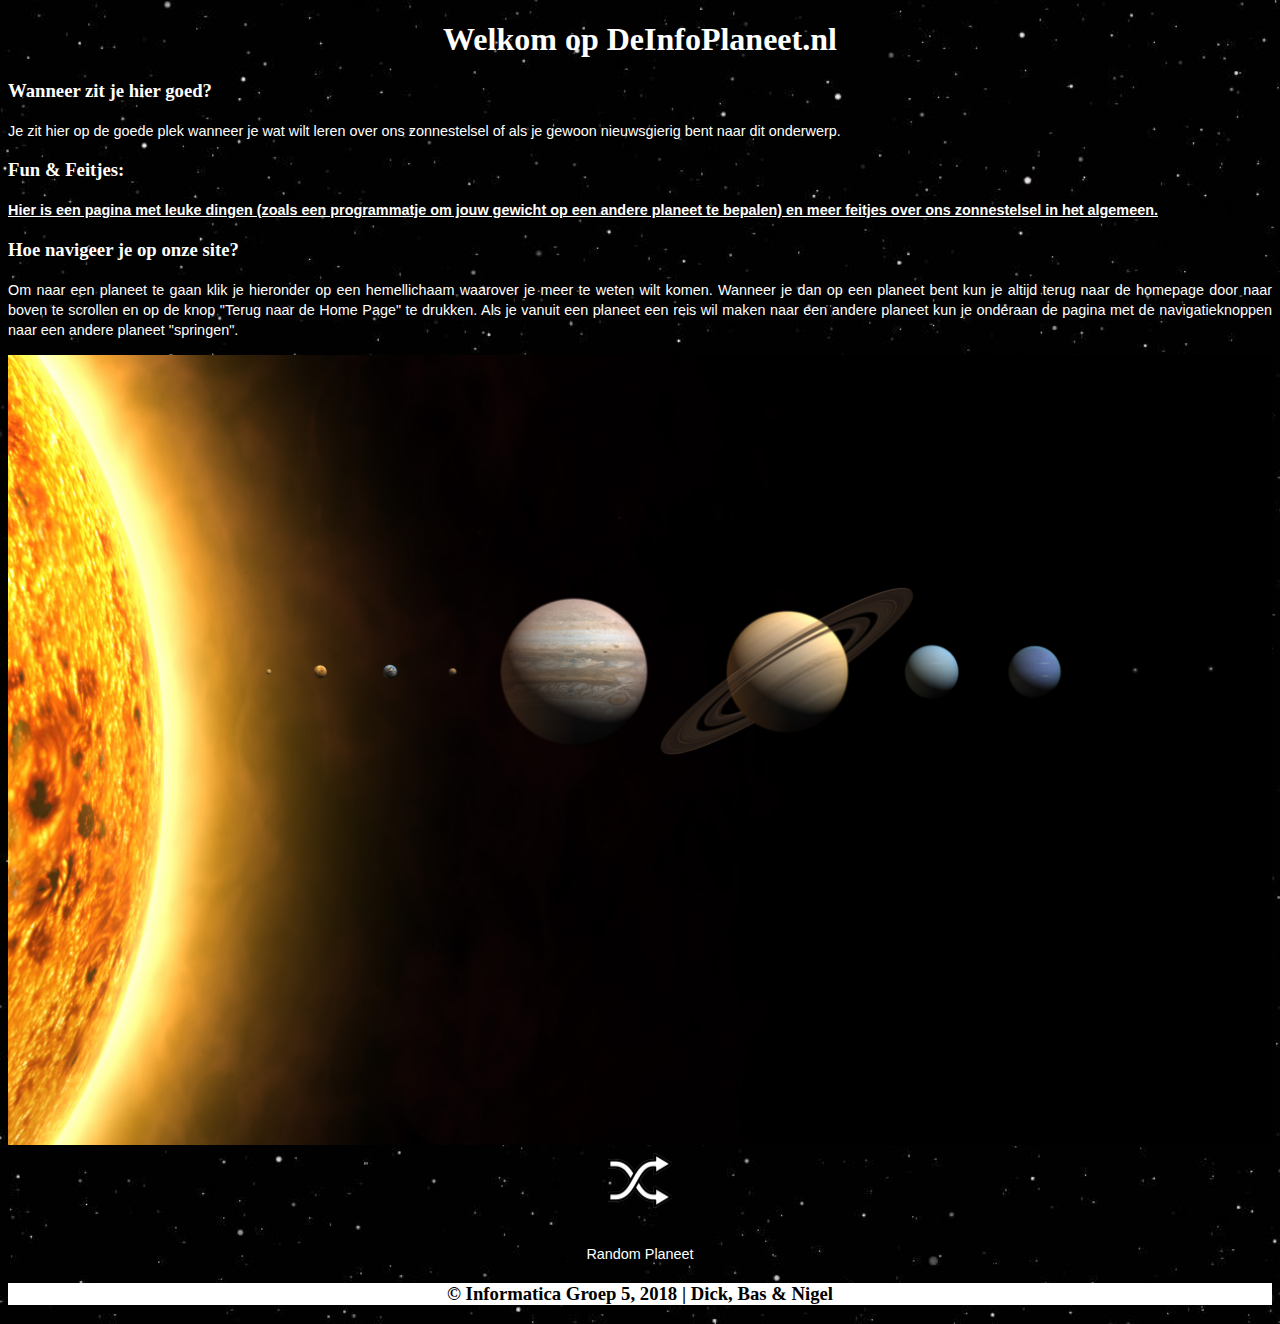
<file: index.html>
<!doctype html>
<html>
	<head>
		<title>DeInfoPlaneet.nl | Home</title>
		<link href="styles/dicksstyles.css" rel="stylesheet" type="text/css">
		<meta http-equiv="Content-Type" content="text/html; charset=utf-8">
		<meta name="description" content="Op deze website vind je informatie over de planeten in ons zonnestelsel." />
		<meta name="keywords" content="Planeten, zon, mercurius, venus, aarde, mars, jupiter, uranus, neptunus, info, informatie" />

		<script src="scripts/indexScript.js"></script>
	</head>
	<body>
		<header>
			<h1>Welkom op DeInfoPlaneet.nl</h1>
			<h3>Wanneer zit je hier goed?</h3>
			<p>Je zit hier op de goede plek wanneer je wat wilt leren over ons zonnestelsel of als je gewoon nieuwsgierig bent naar dit onderwerp.</p>
			<h3>Fun & Feitjes:</h3>
			<p><a href="dick5funenfeitjes.html">Hier is een pagina met leuke dingen (zoals een programmatje om jouw gewicht op een andere planeet te bepalen) en meer feitjes over ons zonnestelsel in het algemeen.</a></p>
			<h3>Hoe navigeer je op onze site?</h3>
			<p>Om naar een planeet te gaan klik je hieronder op een hemellichaam waarover je meer te weten wilt komen. 
			Wanneer je dan op een planeet bent kun je altijd terug naar de homepage door naar boven te scrollen en op de knop "Terug naar de Home Page" te drukken.
			Als je vanuit een planeet een reis wil maken naar een andere planeet kun je onderaan de pagina met de navigatieknoppen naar een andere planeet "springen".</p>
		</header>
		<nav>
			<img id="zonnestelsel" src="images/zonnestelsel.jpg" alt="Navigatie plaatje" width="100%" height="100%" usemap="#planetenmap">
			<map name="planetenmap">
				<area id="zon" shape="rect" coords="0,0,0,0" alt="Zon" href="dick1zon.html"></area>      				<!--  De coordinaten worden door javascript geregeld om -->
				<area id="mercurius" shape="rect" coords="400,470,20" alt="Mercurius" href="dick3mercurius.html"></area><!--  te passen op elk formaat van de afbeeldingen -->
				<area id="venus" shape="rect" coords="0,0,0" alt="Venus" href="nigel2venus.html"></area>
				<area id="aarde" shape="rect" coords="0,0,0" alt="Aarde" href="dick2aarde.html"></area>
				<area id="mars" shape="rect" coords="0,0,0" alt="Mars" href="nigel1mars.html"></area>
				<area id="jupiter" shape="rect" coords="0,0,0" alt="Jupiter" href="bas1jupiter.html"></area>
				<area id="saturnus" shape="rect" coords="0,0,0" alt="Saturnus" href="bas2saturnus.html"></area>
				<area id="uranus" shape="rect" coords="0,0,0" alt="Uranus" href="bas3uranus.html"></area>
				<area id="neptunus" shape="rect" coords="0,0,0" alt="Neptunus" href="nigel3neptunus.html"></area>
			</map >

			<img onclick="randomPlaneet()" src="images/random.png" class="randomKnop" alt="random planeet knop" width="5%" height="5%"><br>
			<p id="centerText" onclick="randomPlaneet()" >Random Planeet</p>
		</nav>
		<footer>
			<h3>&copy; Informatica Groep 5, 2018 | Dick, Bas & Nigel</h3>
		</footer>
		
		
	</body>


</html>
</file>
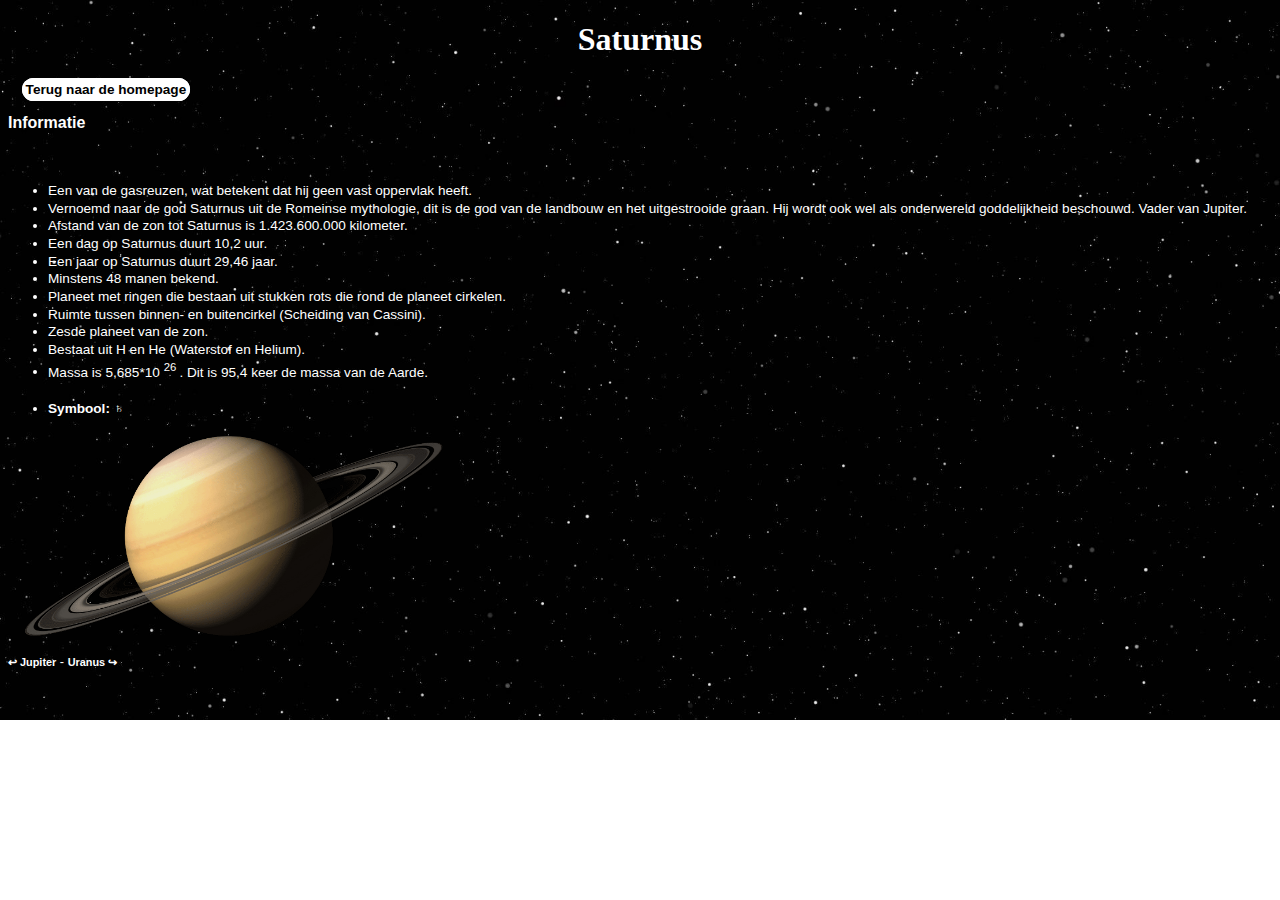
<file: bas2saturnus.html>
<!DOCTYPE HTML>
<html>
<head>
<meta http-equiv="Content-Type" content="text/html; charset=utf-8">
<meta name="description" content="Planeten.nl" />
<meta name="keywords" content="Planeten.nl, planeten, info over planeten, informatica opdracht planeten" />
<link href="styles/basstyles.css" rel="stylesheet" type="text/css">
<title>DeInfoPlaneet.nl | Saturnus</title>
</head>
<body>
<!-- informatie saturnus -->
<h1> Saturnus </h1>
<a href="index.html" class="homepage"> Terug naar de homepage </a><br>
<p>
	<h3> <strong> Informatie </strong> </h3> <br>
		<ul>
			<li> Een van de gasreuzen, wat betekent dat hij geen vast oppervlak heeft.</li>
			<li> Vernoemd naar de god Saturnus uit de Romeinse mythologie, 
				dit is de god van de landbouw en het uitgestrooide graan. 
				Hij wordt ook wel als onderwereld goddelijkheid beschouwd. Vader van Jupiter.</li>
			<li> Afstand van de zon tot Saturnus is 1.423.600.000 kilometer.</li>
			<li> Een dag op Saturnus duurt 10,2 uur.</li>
			<li> Een jaar op Saturnus duurt 29,46 jaar.</li>
			<li> Minstens 48 manen bekend.</li>
			<li> Planeet met ringen die bestaan uit stukken rots die rond de planeet cirkelen.</li>
			<li> Ruimte tussen binnen- en buitencirkel (Scheiding van Cassini).</li>
			<li> Zesde planeet van de zon.</li>
			<li> Bestaat uit H en He (Waterstof en Helium).</li>
			<li> Massa is 5,685*10 <sup> 26 </sup> . Dit is 95,4 keer de massa van de Aarde.</li>
			<li> <h4> Symbool: <strong> &#9796; </strong> </h4> </li>
		</ul>
		<img src="images/saturnus.png" alt="" width="450" height="200">
	</p>
<p>
<a href="bas1jupiter.html">↩ Jupiter</a>
-
<a href="bas3uranus.html">Uranus ↪</a>
</p>
</body>
</html>
</file>
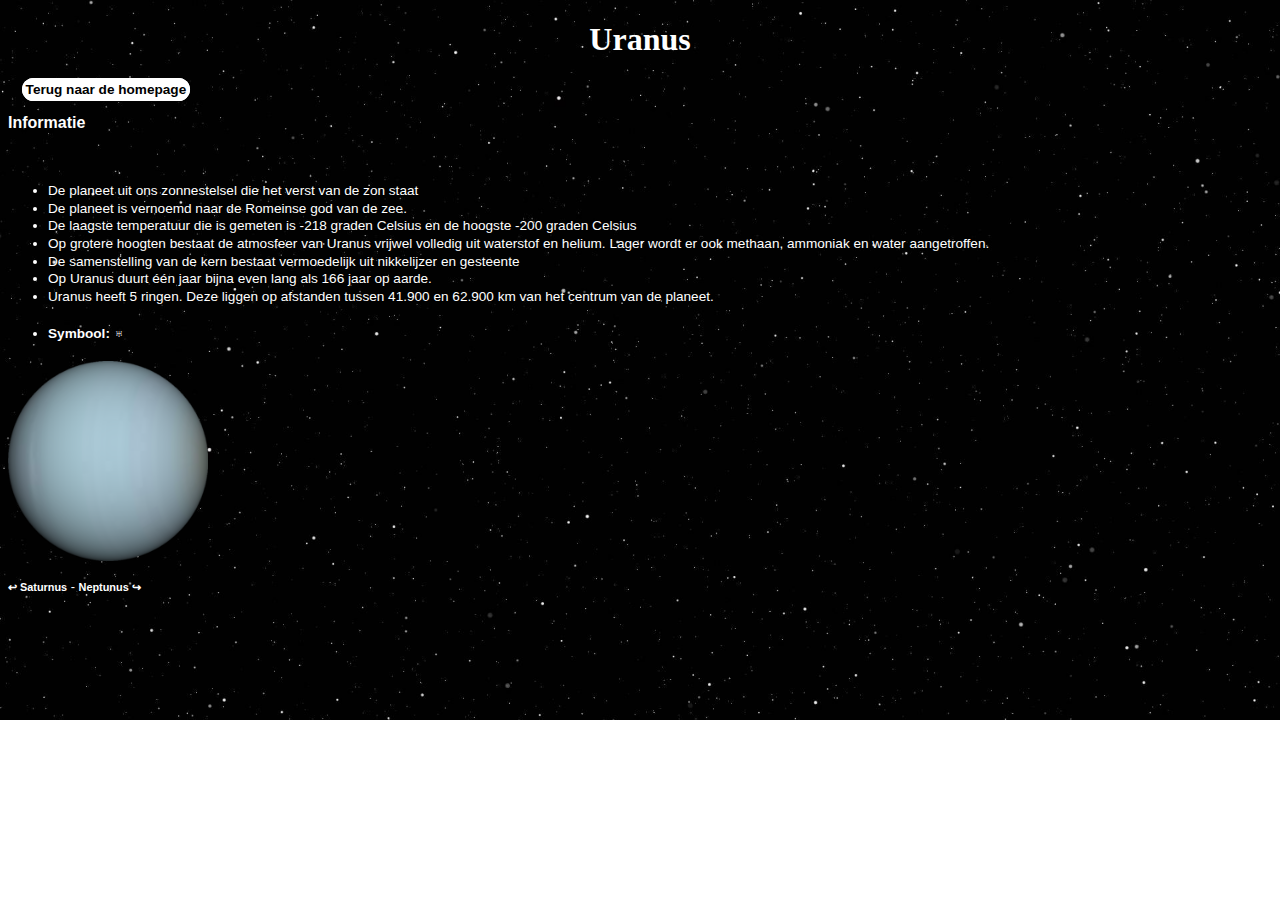
<file: bas3uranus.html>
<!DOCTYPE HTML>
<html>
<head>
<meta http-equiv="Content-Type" content="text/html; charset=utf-8">
<meta name="description" content="Planeten.nl" />
<meta name="keywords" content="Planeten.nl, planeten, info over planeten, informatica opdracht planeten" />
<link href="styles/basstyles.css" rel="stylesheet" type="text/css">
<title>DeInfoPlaneet.nl | Uranus</title>
</head>
<body>
<!-- informatie neptunus -->
<h1> Uranus </h1>
<a href="index.html" class="homepage"> Terug naar de homepage </a><br>
<p>
	<h3> <strong> Informatie </strong> </h3> <br>
		<ul>
			<li> De planeet uit ons zonnestelsel die het verst van de zon staat</li>
			<li> De planeet is vernoemd naar de Romeinse god van de zee.</li>
			<li> De laagste temperatuur die is gemeten is -218 graden Celsius 
				en de hoogste -200 graden Celsius</li>
			<li> Op grotere hoogten bestaat de atmosfeer van Uranus vrijwel volledig uit waterstof en helium. 
				Lager wordt er ook methaan, ammoniak en water aangetroffen.</li>
			<li> De samenstelling van de kern bestaat vermoedelijk uit nikkelijzer en gesteente</li>
			<li> Op Uranus duurt één jaar bijna even lang als 166 jaar op aarde.</li>
			<li> Uranus heeft 5 ringen. 
				Deze liggen op afstanden tussen 41.900 en 62.900 km van het centrum van de planeet.</li>
			<li> <h4> Symbool: <strong> &#9797; </strong></h4> </li>	
		</ul>
		<img src="images/uranus.png" alt="" width="200" height="200">
	</p>
<p>
<a href="bas2saturnus.html">↩ Saturnus</a>
-
<a href="nigel3neptunus.html">Neptunus ↪</a>
</p>
</body>
</html>
</file>
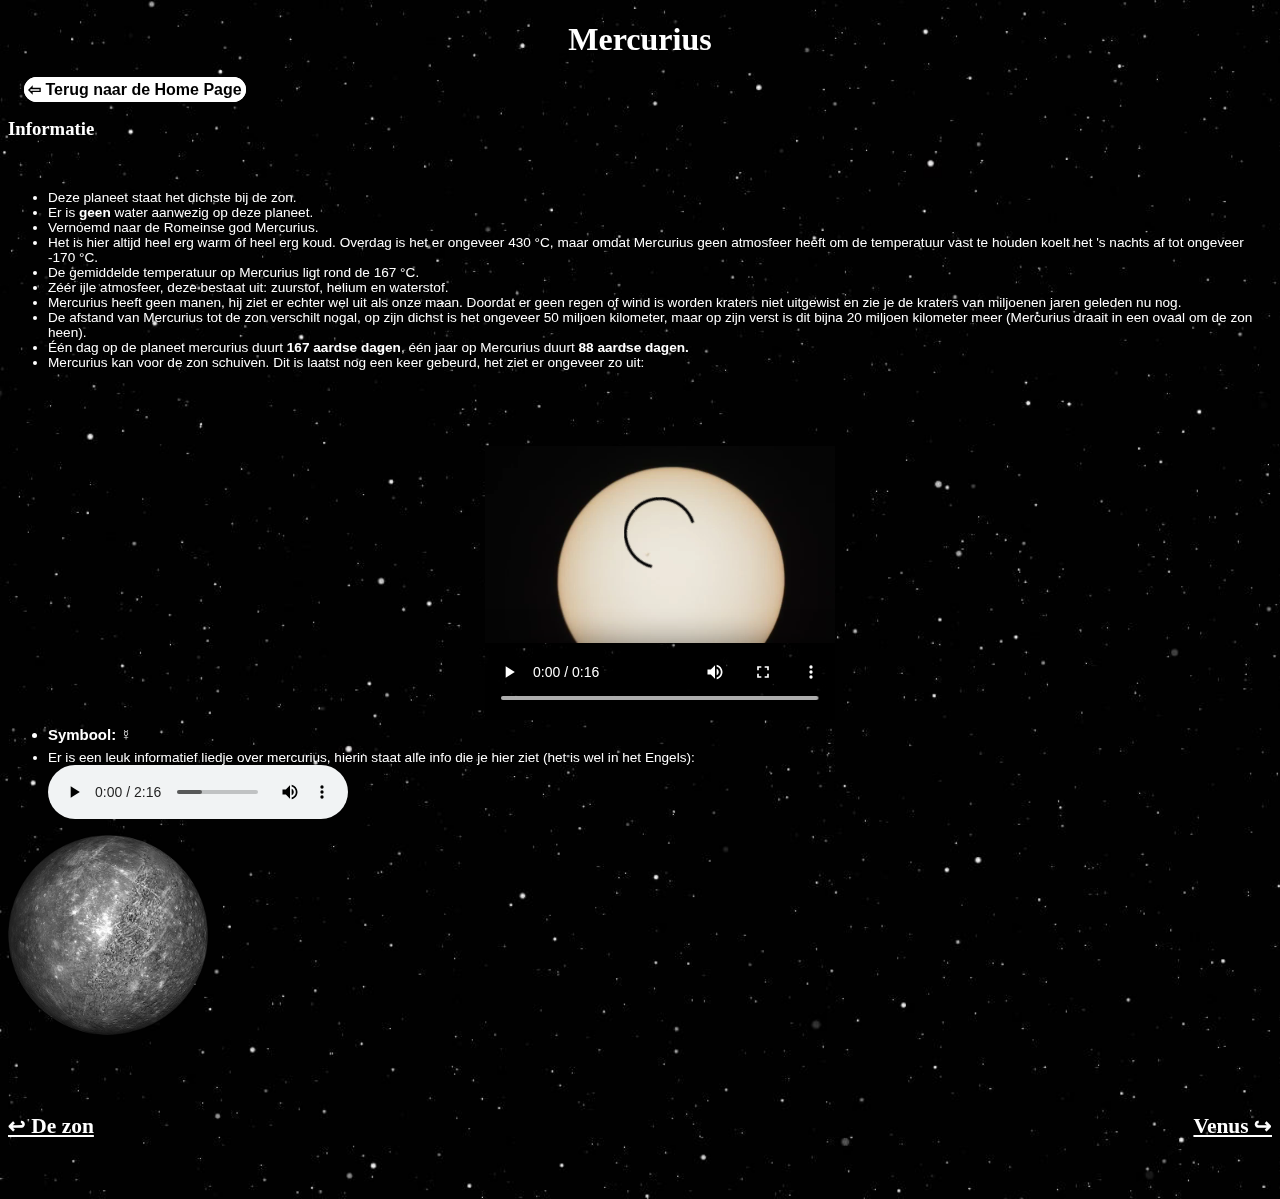
<file: dick3mercurius.html>
<!doctype html>
<html>
	<head>
		<!--Verandert de titel van de pagina-->
		<title>DeInfoPlaneet.nl | Mercurius</title>
		<!--Linkt naar de style sheet die ervoor zorgt dat we een achtergrond hebben-->
		<link href="styles/dicksstyles.css" rel="stylesheet" type="text/css">
		<!--geeft aan welke karakter set we willen gebruiken (utf-8 is het meest normale in Nederland)-->
		<meta http-equiv="Content-Type" content="text/html; charset=utf-8">
		<!--Geeft een beschrijving zodat de zoekmachine deze kan laten zien aan de zoeker-->
		<meta name="description" content="Pagina met nuttige informatie en weetjes over Mercurius" />
		<!--De keywords, ofwel zoekwoorden voor deze pagina. De zoekmachine zoals google zoekt hierop-->
		<meta name="keywords" content="Planeten, mercurius" />
		<meta http-equiv="X-UA-Compatible" content="IE=9" />
	</head>
	<body>
		<h1>Mercurius</h1>
		<!--Zorgt ervoor dat bezoekers van de pagina weer snel terugkunnen naar de Home Page-->
		<a href="index.html" class="homepage">&#8678; Terug naar de Home Page</a><br>
		<!--Een paragraaf met daarin de informatie over deze planeet-->
		<p>
			<!--Zorgt voor grotere letters boven de tekst-->
			<h3>Informatie</h3><br>
			<!--Lijst met weetjes over mercurius, staat voor unsorted list-->
			<ul>
				<!--Elk Li item is een list item, ofwel een punje met daarachter het weetje:-->
				<li>Deze planeet staat het dichste bij de zon.</li>
				<li>Er is <strong>geen</strong> water aanwezig op deze planeet.</li>
				<li>Vernoemd naar de Romeinse god Mercurius.</li>
				<li>Het is hier altijd heel erg warm óf heel erg koud. Overdag is het er ongeveer 430 °C, maar omdat Mercurius geen atmosfeer heeft om de temperatuur vast te houden koelt het 's nachts af tot ongeveer -170 °C.</li>
				<li>De gemiddelde temperatuur op Mercurius ligt rond de 167 °C.</li>
				<li>Zéér ijle atmosfeer, deze bestaat uit: zuurstof, helium en waterstof.</li>
				<li>Mercurius heeft geen manen, hij ziet er echter wel uit als onze maan. Doordat er geen regen of wind is worden kraters niet uitgewist en zie je de kraters van miljoenen jaren geleden nu nog.</li>
				<li>De afstand van Mercurius tot de zon verschilt nogal, op zijn dichst is het ongeveer 50 miljoen kilometer, maar op zijn verst is dit bijna 20 miljoen kilometer meer (Mercurius draait in een ovaal om de zon heen).</li>
				<li>Één dag op de planeet mercurius duurt <strong>167 aardse dagen</strong>, één jaar op Mercurius duurt <strong>88 aardse dagen.</strong></li>
				<li>Mercurius kan voor de zon schuiven. Dit is laatst nog een keer gebeurd, het ziet er ongeveer zo uit:
					<!--Video over mercurius die voor de zon voorbij gaat:-->
					<video width=350 height=350 class="vid" autoplay="autoplay" controls="controls" loop="loop" >
						<source src="videos/mercuriusvoorzon.mp4" type="video/mp4">
						Wanneer deze tekst te zien is, ondersteunt de browser de video niet!
					</video>
				</li>
				<li class="symbol">Symbool: &#9791;</li>
				<li>Er is een leuk informatief liedje over mercurius, hierin staat alle info die je hier ziet (het is wel in het Engels):<br>
					<!--Informatief liedje over mercurius:-->
					<audio controls="controls" autoplay="autoplay" >
						<source src="audio/mercuriussong.mp3" type="audio/mpeg">
					</audio>
				</li>
			
			</ul>
			<!--Img tag zorgt ervoor dat we onze mooie mercurius kunnen afbeelden op de website-->
			<img src="images/mercurius.png" alt="Mercurius" width=200 height=200>
		</p>

		<!--Hier zijn de controls voor onder de pagina, deze gaat bijvoorbeeld naar de zon en naar de aarde-->
		<!--Het rare vierkante vakje wordt door notepad++ niet ondersteund, maar is wel een utf-8 character-->
		<div class="navigatieOnderaan">
			<h6 id="terug"><a href="dick1zon.html">↩ De zon</a></h6>
			<h6 id="vooruit"><a href="nigel2venus.html">Venus ↪</a></h6>
		</div>
		<br><br><br><br><br><!--  Zorgt ervoor dat de knoppen aan de onderkant niet wegvallen op ie-->
	</body>
</html>
</file>
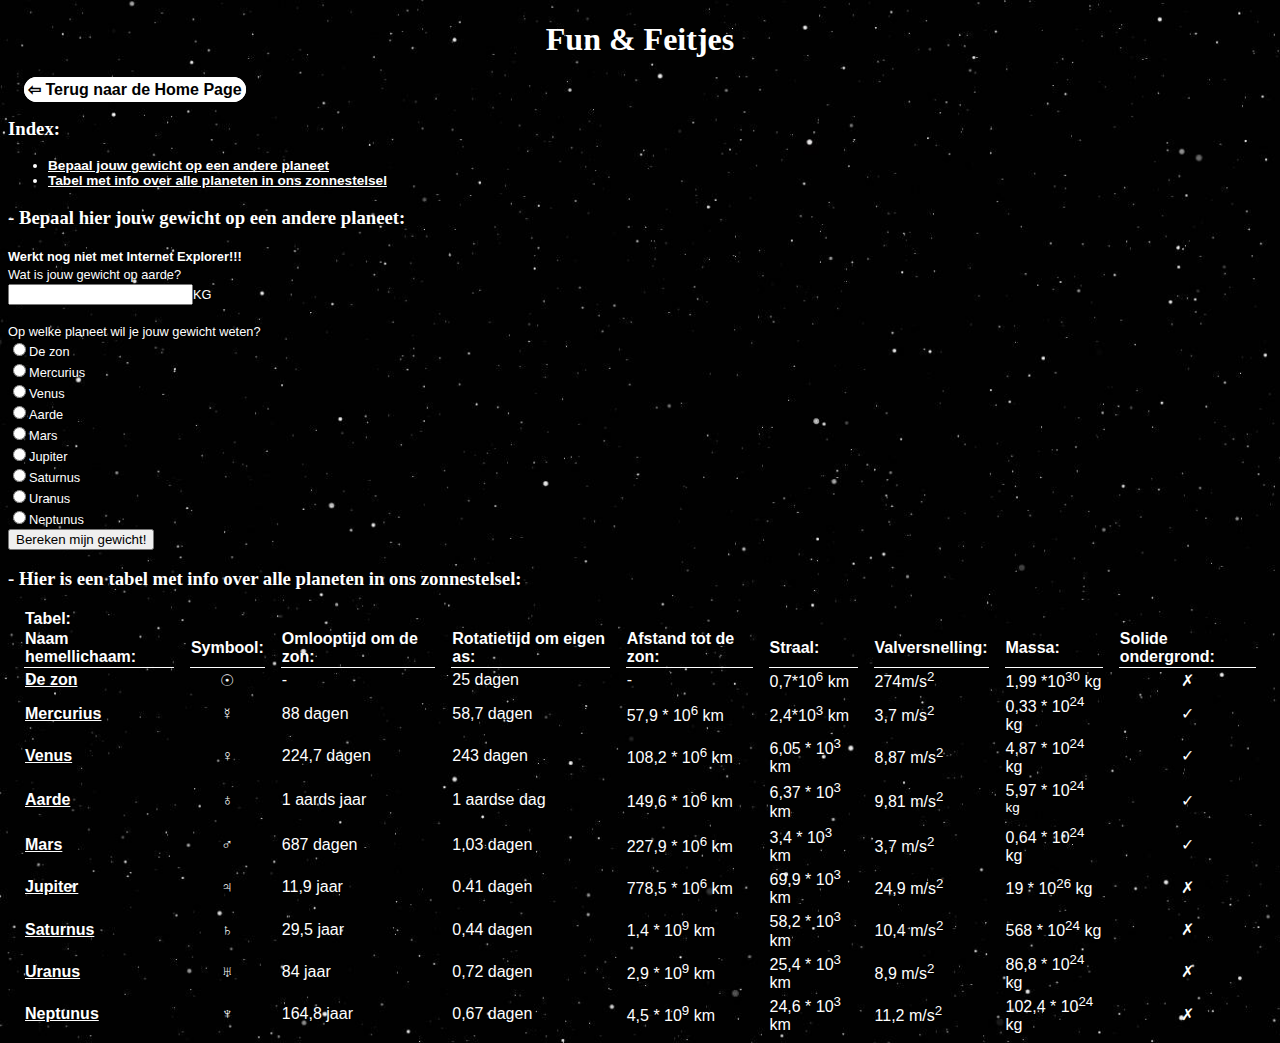
<file: dick5funenfeitjes.html>
<!doctype html>
<html>
	<head>
		<!--Verandert de titel van de pagina-->
		<title>DeInfoPlaneet.nl | Fun & Feitjes</title>
		<!--Linkt naar de style sheet die ervoor zorgt dat we een achtergrond hebben-->
		<link href="styles/dicksstyles.css" rel="stylesheet" type="text/css">
		<!--geeft aan welke karakter set we willen gebruiken (utf-8 is het meest normale in Nederland)-->
		<meta http-equiv="Content-Type" content="text/html; charset=utf-8">
		<!--Geeft een beschrijving zodat de zoekmachine deze kan laten zien aan de zoeker-->
		<meta name="description" content="Fun & Feitjes pagina van DeInfoPlaneet.nl" />
		<!--De keywords, ofwel zoekwoorden voor deze pagina. De zoekmachine zoals google zoekt hierop-->
		<meta name="keywords" content="Planeten, zonnestelsel, vergelijking" />
		<script src="scripts/berekenGewicht.js"></script>  	<!-- Het javascript script dat het werk doet om het gewicht van iemand op een
															andere planeeet uit te rekenen-->
	</head>
	<body>


		<h1>Fun & Feitjes</h1>
		
		<a href="index.html" class="homepage">&#8678; Terug naar de Home Page</a><br>  <!--Knop terug naar de homepage-->

		<h3>Index:</h3>
		<p>
			<ul>
				<li><a href="#planeetgewicht">Bepaal jouw gewicht op een andere planeet</a></li>
				<li><a href="#tabel">Tabel met info over alle planeten in ons zonnestelsel</a></li>
			</ul>
		</p>

		<section>
			<article>  <!-- STUKJE MET HET PROGRAMMATJE OM JOUW GEWICHT TE VERGELIJKING -->
				<h3 id="planeetgewicht">- Bepaal hier jouw gewicht op een andere planeet:</h3>
	
				<form class="form" name="formGewichtBepalen">
					<strong>Werkt nog niet met Internet Explorer!!!</strong><br> 
					Wat is jouw gewicht op aarde?<br> <input type="number" name="gewichtAarde">KG<br><br>
					Op welke planeet wil je jouw gewicht weten?<br>
					<input type="radio" name="planeet" value="0">De zon<br>
					<input type="radio" name="planeet" value="1">Mercurius<br>
					<input type="radio" name="planeet" value="2">Venus<br>
					<input type="radio" name="planeet" value="3">Aarde<br>
					<input type="radio" name="planeet" value="4">Mars<br>
					<input type="radio" name="planeet" value="5">Jupiter<br>
					<input type="radio" name="planeet" value="6">Saturnus<br>
					<input type="radio" name="planeet" value="7">Uranus<br>
					<input type="radio" name="planeet" value="8">Neptunus<br>


					<input type="button" value="Bereken mijn gewicht!" onClick="bereken()">
				</form>
				<p id="uitkomst"></p>

			</article>
		
			<article>
				<h3 id="tabel">- Hier is een tabel met info over alle planeten in ons zonnestelsel:</h3>


				<table class="planetenVergelijking">
				
					<th>Tabel:</th>
					<tr class="bovenbalk">
						<td>Naam hemellichaam:</td>       		<!-- Naam -->
						<td>Symbool:</td>						<!-- Symbool -->	
						<td>Omlooptijd om de zon:</td>			<!-- Tijd voor om de zon draaien -->
						<td>Rotatietijd om eigen as:</td>		<!-- Tijd voor draai om eigen as -->
						<td>Afstand tot de zon:</td>			<!-- Afstand tot de zon -->
						<td>Straal:</td>						<!-- Straal -->
						<td>Valversnelling:</td>				<!-- Valversnelling -->
						<td>Massa:</td>							<!-- Massa -->
						<td>Solide ondergrond:</td>				<!-- Solid ondergrond (ja of nee) -->
					</tr>
					<tr>   	<!-- De zon-->
						<td><a href="dick1zon.html">De zon</a></td>
						<td id="centerText">&#9737;</td>
						<td>-</td>
						<td>25 dagen</td>
						<td>-</td>
						<td>0,7*10<sup>6</sup> km</td>
						<td>274m/s<sup>2</sup></td>
						<td>1,99 *10<sup>30</sup> kg</td>
						<td id="centerText">✗</td>
					</tr>
					<tr>  	<!-- Mercurius -->
						<td><a href="dick3mercurius.html">Mercurius</a></td>
						<td id="centerText">&#9791;</td>
						<td>88 dagen</td>
						<td>58,7 dagen</td>
						<td>57,9 * 10<sup>6</sup> km</td>
						<td>2,4*10<sup>3</sup> km</td>
						<td>3,7 m/s<sup>2</sup></td>
						<td>0,33 * 10<sup>24</sup> kg</td>
						<td id="centerText">✓</td>
					</tr>
					<tr>  	<!-- Venus -->
						<td><a href="nigel2venus.html">Venus</a></td>
						<td id="centerText">&#9792;</td>
						<td>224,7 dagen</td>
						<td>243 dagen</td>
						<td>108,2 * 10<sup>6</sup> km</td>
						<td>6,05 * 10<sup>3</sup> km</td>
						<td>8,87 m/s<sup>2</sup></td>
						<td>4,87 * 10<sup>24</sup> kg</td>
						<td id="centerText">✓</td>
					</tr>
					<tr> 	<!-- Aarde -->
						<td><a href="dick2aarde.html">Aarde</a></td>
						<td id="centerText">&#9793;</td>
						<td>1 aards jaar</td>
						<td>1 aardse dag</td>
						<td>149,6 * 10<sup>6</sup> km</td>
						<td>6,37 * 10<sup>3</sup> km</td>
						<td>9,81 m/s<sup>2</sup></td>
						<td>5,97 * 10<sup>24 kg</sup></td>
						<td id="centerText">✓</td>
					</tr>
					<tr>	<!-- Mars -->
						<td><a href="nigel1mars.html">Mars</a></td>
						<td id="centerText">&#9794;</td>
						<td>687 dagen</td>
						<td>1,03 dagen</td>
						<td>227,9 * 10<sup>6</sup> km</td>
						<td>3,4 * 10<sup>3</sup> km</td>
						<td>3,7 m/s<sup>2</sup></td>
						<td>0,64 * 10<sup>24</sup> kg</td>
						<td id="centerText">✓</td>
					</tr>
					<tr>	<!-- Jupiter -->
						<td><a href="bas1jupiter.html">Jupiter</a></td>
						<td id="centerText">&#9795;</td>
						<td>11,9 jaar</td>
						<td>0.41 dagen</td>
						<td>778,5 * 10<sup>6</sup> km</td>
						<td>69,9 * 10<sup>3</sup> km</td>
						<td>24,9 m/s<sup>2</sup></td>
						<td>19 * 10<sup>26</sup> kg</td>
						<td id="centerText">✗</td>
					</tr>
					<tr>	<!-- Saturnus -->
						<td><a href="bas2saturnus.html">Saturnus</a></td>
						<td id="centerText">&#9796;</td>
						<td>29,5 jaar</td>
						<td>0,44 dagen</td>
						<td>1,4 * 10<sup>9</sup> km</td>
						<td>58,2 * 10<sup>3</sup> km</td>
						<td>10,4 m/s<sup>2</sup></td>
						<td>568 * 10<sup>24</sup> kg</td>
						<td id="centerText">✗</td>
					</tr>
					<tr>	<!-- Uranus -->
						<td><a href="bas3uranus.html">Uranus</a></td>
						<td id="centerText">&#9797;</td>
						<td>84 jaar</td>
						<td>0,72 dagen</td>
						<td>2,9 * 10<sup>9</sup> km</td>
						<td>25,4 * 10<sup>3</sup> km</td>
						<td>8,9 m/s<sup>2</sup></td>
						<td>86,8 * 10<sup>24</sup> kg</td>
						<td id="centerText">✗</td>
					</tr>
					<tr>	<!-- Neptunus -->
						<td><a href="nigel3neptunus.html">Neptunus</a></td>
						<td id="centerText">&#9798;</td>
						<td>164,8 jaar</td>
						<td>0,67 dagen</td>
						<td>4,5 * 10<sup>9</sup> km</td>
						<td>24,6 * 10<sup>3</sup> km</td>
						<td>11,2 m/s<sup>2</sup></td>
						<td>102,4 * 10<sup>24</sup> kg</td>
						<td id="centerText">✗</td>
					</tr>

				
			</table>
			</article>
			

	</body>
</html>
</file>
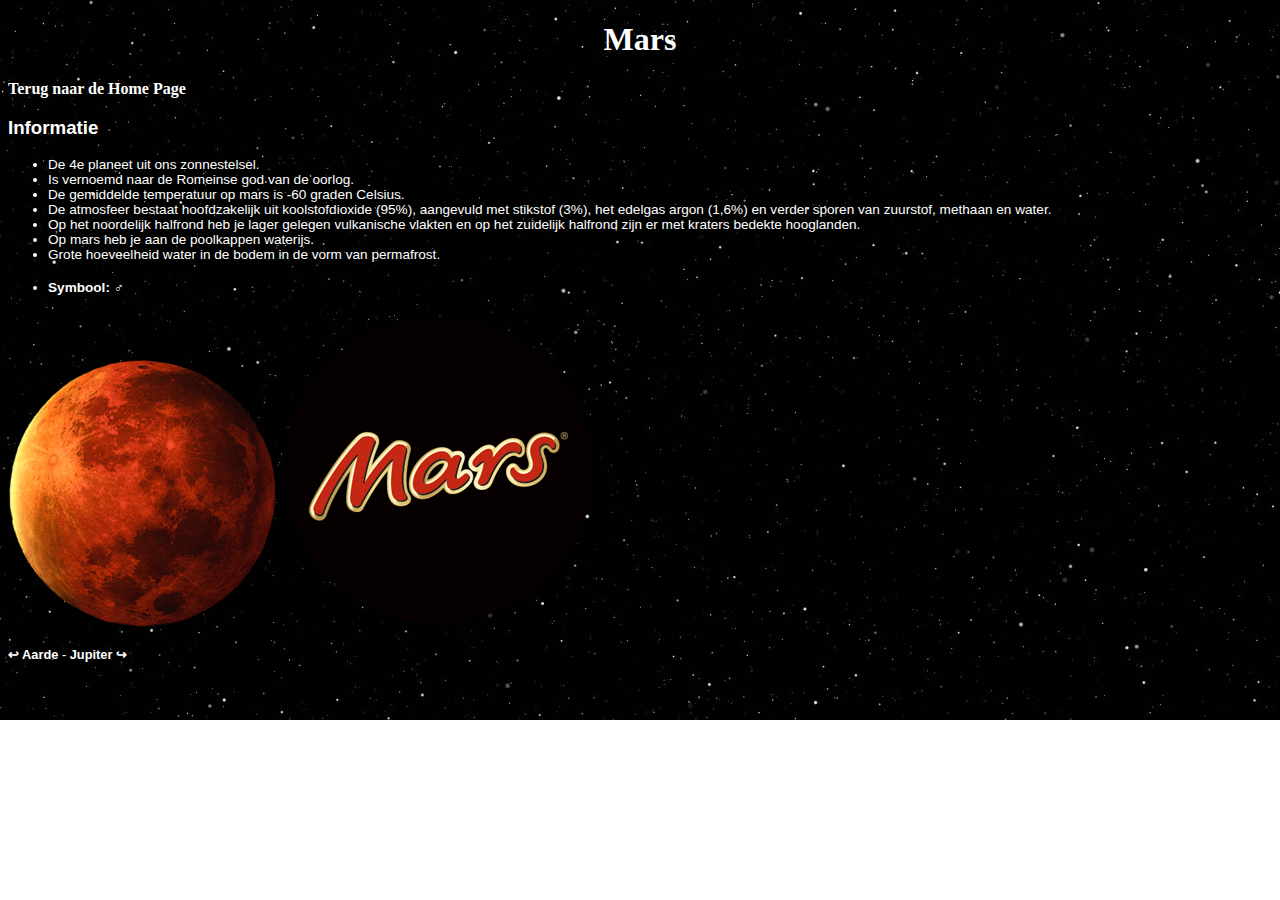
<file: nigel1mars.html>
<!DOCTYPE HTML>
<html>
<head>
<meta http-equiv="Content-Type" content="text/html; charset=utf-8">
<meta name="description" content="De Planeten Info" />
<meta name="keywords" content="Planeten, Aarde, Info, Mars, Informatie" />

<link href="styles/nigelstyles.css" rel="stylesheet" type="text/css">

<title>DeInfoPlaneet.nl | Mars</title>
</head>
<body>
<h1>Mars</h1>
		<a href="index.html" >Terug naar de Home Page</a><br>
<h3> <strong> Informatie </strong> </h3>
<p>
	<ul>
		<li> De 4e planeet uit ons zonnestelsel. </li>
		<li> Is vernoemd naar de Romeinse god van de oorlog. </li>
		<li> De gemiddelde temperatuur op mars is -60 graden Celsius. </li>
		<li> De atmosfeer bestaat hoofdzakelijk uit koolstofdioxide (95%), aangevuld met stikstof (3%), het edelgas argon (1,6%) en verder sporen van zuurstof, methaan en water. </li>
		<li> Op het noordelijk halfrond heb je lager gelegen vulkanische vlakten en op het zuidelijk halfrond zijn er met kraters bedekte hooglanden. </li>
		<li> Op mars heb je aan de poolkappen waterijs. </li> 
		<li> Grote hoeveelheid water in de bodem in de vorm van permafrost. </li>
		<li><h4>Symbool: <strong> &#9794; </strong> </h4></li>
	</ul>
</p>

<p>
<img src="images/mars.png" alt="mars" />
<img src="images/mars1.png" alt="mars1" />
</p>

<p>
<a href="dick2aarde.html">↩ Aarde </a>
-
<a href="bas1jupiter.html"> Jupiter ↪</a>
</p>



</body>
</file>
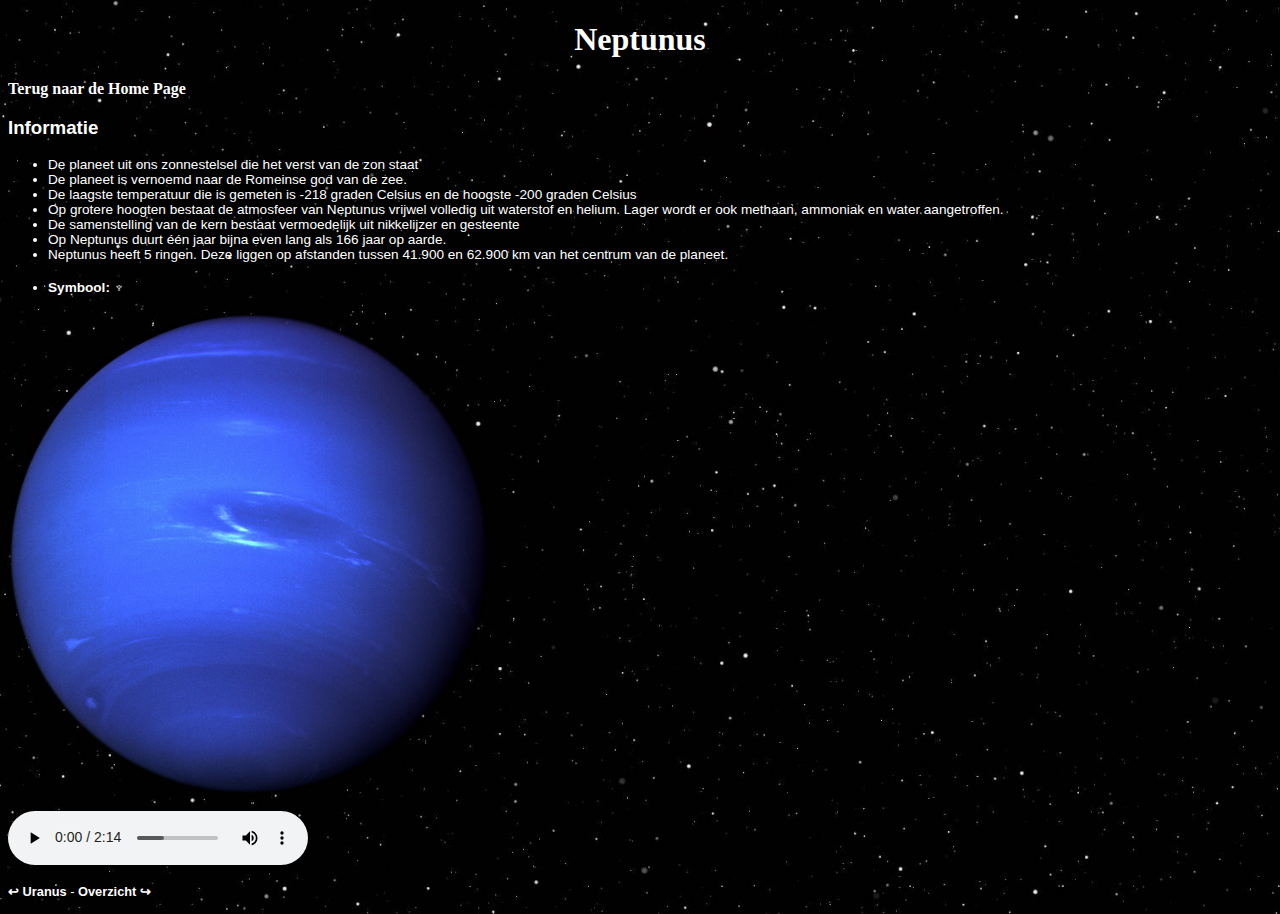
<file: nigel3neptunus.html>
<!DOCTYPE HTML>
<html>
<head>
<title>DeInfoPlaneet.nl | Neptunus</title>
<meta http-equiv="Content-Type" content="text/html; charset=utf-8">
<meta name="description" content="De Planeten Info" />
<meta name="keywords" content="Planeten, Aarde, Info, Mars, Informatie" />

<link href="styles/nigelstyles.css" rel="stylesheet" type="text/css">


</head>
<body>
<h1>Neptunus</h1>
		<a href="index.html" >Terug naar de Home Page</a><br>
<h3> <strong> Informatie </strong> </h3>
<p>
	<ul>
		<li> De planeet uit ons zonnestelsel die het verst van de zon staat </li>
		<li> De planeet is vernoemd naar de Romeinse god van de zee. </li>
		<li> De laagste temperatuur die is gemeten is -218 graden Celsius en de hoogste -200 graden Celsius </li>
		<li> Op grotere hoogten bestaat de atmosfeer van Neptunus vrijwel volledig uit waterstof en helium. Lager wordt er ook methaan, ammoniak en water aangetroffen. </li>
		<li> De samenstelling van de kern bestaat vermoedelijk uit nikkelijzer en gesteente </li>
		<li> Op Neptunus duurt één jaar bijna even lang als 166 jaar op aarde. </li> 
		<li> Neptunus heeft 5 ringen. Deze liggen op afstanden tussen 41.900 en 62.900 km van het centrum van de planeet. </li>
		<li><h4>Symbool: <strong> &#9798; </strong> </h4></li>
		
	</ul>
</p>

<p>
<img src="images/neptunus1.png" alt="neptunus" />
</p>

<p>
<audio controls>
	<source src="audio/raregeluiden.mp3" type="audio/mp3">
</audio>
</p>

<p>
<a href="bas3uranus.html"> ↩ Uranus</a>
-
<a href="index.html"> Overzicht ↪</a>
</p>

</body>
</file>
<file: styles/dicksstyles.css>
/* Dicks stijlen, Worden gebruikt voor de index en voor de planeten met dick ervoor */


/*De stijl voor de h1, de grote tekst*/
h1 {
	text-align: center;

}


/*De stijl voor de h4. Hier heb ik de kleur en het lettertype van aangepast*/
h4 {
	font-size: 100%;
	font-family: Arial, Helvetica, Sans-Serif;
	font-weight: bold;
}

/*De stijl voor een tekst element, De kleur is wit gemaakt en de afstand tussen regels is vergroot*/
p {
	font-size: 90%;
	text-align: justify;
	line-height: 140%;
	font-family: Arial, Helvetica, Sans-Serif;
}



/* Zorgt ervoor dat elk linkje (dat niet een knop is naar de homepage) wit wordt gekleurd en dikgedrukt wordt met een streepje eronder*/
a{
	font-weight: bold;
	text-decoration: underline;
	color: white;
}


/* Zorgt ervoor dat elk element waarop de class="symbol" aanwezig is, dikgedrukt wordt en een grote afstand tussen de regels krijgt*/
.symbol{
	font-weight: bold;
	font-size: 110%;
	line-height: 200%;
}


/* Deze stijl wordt toegepast wanneer iemand NIET over de link "hover"*/
a.homepage{
    margin: 1em;
	font-weight: bold;
	text-decoration: none;
	color: black;
	background-color: white;
	font-family: Arial, Helvetica, Sans-Serif;
	
	border-style: solid;
	border-width: .3em;
	border-radius: 20px;
	border-color: white;

}

/*Dit is de stijl die zorgt voor de achtergrond op onze pagina, de sterretjes, ook wordt de achtergrond niet herhaald en staat hij zodat hij de pagina opvuld*/
html {
	background-image: url("../images/sterren.jpg");
	background-repeat: no-repeat;
	background-size: cover;
	/*Kleur van de tekst op de pagina wit maken*/
	color: #ffffff;
}

/*Dit is de stijl voor een item in een lijstje, de kleur is wit gemaakt en het lettertype aangepast.*/
ul {
	font-family: Arial, Helvetica, Sans-Serif;
	font-size: 85%;
}


/*Dit is een stijl die wordt toegevoegd met de class="", dit zorgt ervoor dat de video in het midden staat en er geen tekst langs komt te staan*/
.vid{
	display: block;
	margin: 0 auto;
}

/*Stijl voor de knop vooruit, wordt aan de rechter kant van het scherm geplaatst*/
h6#vooruit{
	float: right;
}
/*Stijl voor de knop terug, wordt aan de linker kant van het scherm geplaatst*/
h6#terug{
	float: left;
}
/*Stijl voor de navigatie balk onderaan de pagina*/
div.navigatieOnderaan{
	clear: both;
	font-size: 200%;
	line-height: 140%;
	height: 20px;
}

/*Zorgt ervoor dat het plaatje van de ranomd knop in het midden staat*/
img.randomKnop {
	display: block;
	margin:0 auto;

}

/*Centreert alles met het id van centerText*/
#centerText{
	text-align: center;
}

table.planetenVergelijking{
	font-family: Arial, Helvetica, Sans-Serif;
	font-size: 1em;
	color: white;
	border-collapse: separate;
	border-spacing: 1em 0px;

}

/*Maakt een grote header*/
table.planetenVergelijking th {
	float: left;
	font-size: 100%;
	font-weight: bold;

}

/* Zet de bovenste balk in een dikgedrukte tekst*/
table.planetenVergelijking tr.bovenbalk td{
	font-weight: bold;
	border-bottom: 1px solid white;
}

form.form {
	font-family: Arial, Helvetica, Sans-Serif;
	font-size: .8em;
	line-height: 140%;	
}

footer h3{
	text-align: center;
	color: black;
}

footer {
	background-color: white;
}
/* form.form [type=number] {
	background-color: white;
	color: black;
	border: 2px solid black;
	border-radius: 2px;
}
form.form [type=button] {
	background-color: white;
	color: black;
} */
</file>
<file: styles/basstyles.css>
/* Dit is de algemene lay-out van Bas' planeten */

h1 {
	text-align: center;
	color: white;
}

h3 {
	color: white;
	font-weight: bold;
	font-size: 100%;
	font-family: Arial, Helvetica, Sans-Serif;
}

h4 {
	font-size: 100%;
	text-align: justify;
	line-height: 140%;
	color: white;
	font-family: Arial, Helvetica, Sans-Serif;
}

p{
	font-size: 80%;
	text-align: justify;
	line-height: 140%;
	color: white;
	font-family: Arial, Helvetica, Sans-Serif;
}

li {
	font-size: 85%;
	text-align: justify;
	line-height: 130%;
	color: white;
	font-family: Arial, Helvetica, Sans-Serif;
}

a{
	font-size: 85%;
	color: white;
	font-family: Arial, Helvetica, Sans-Serif;
	text-decoration: none;
	font-weight: bold;
}

a:hover{
	text-decoration: underline;
	color: white;
	font-size: 100.5%;
}

html {
	background-image: url("../images/sterren.jpg");
	background-repeat: no-repeat;
	background-size: cover;
}

a.homepage{
    margin: 1em;
	font-weight: bold;
	text-decoration: none;
	color: black;
	background-color: white;
	font-family: Arial, Helvetica, Sans-Serif;
	
	border-style: solid;
	border-width: .3em;
	border-radius: 20px;
	border-color: white;
}
</file>
<file: styles/nigelstyles.css>
h1 {
	text-align: center;
	color: white;
}

h2 {
	text-align: center;
	color: white
	
}

p {
	font-size: 80%;
	text-align: justify;
	line-height: 140%;
	color: white;
	font-family: Arial, Helvetica, Sans-Serif;
}

h3 {
	color: white;
	text-align: left;
	font-family: Arial, Helvetica, Sans-Serif;
}

a{
	color: white;
	text-decoration: none;	
	font-weight: bold;
}
a:hover{
	text-decoration: underline;
	color: white;
	font-size: 100.5%;
}

html {
	background-image: url("../images/sterren.jpg");
	background-repeat: no-repeat;
	background-size: cover;
}


li {
	color:white;
	font-family: Arial, Helvetica, Sans-Serif;
	font-size: 85%;
}

.vid{
	display: block;
	margin: 0 auto;
}

.whitetext{
	color: white;
}
</file>
